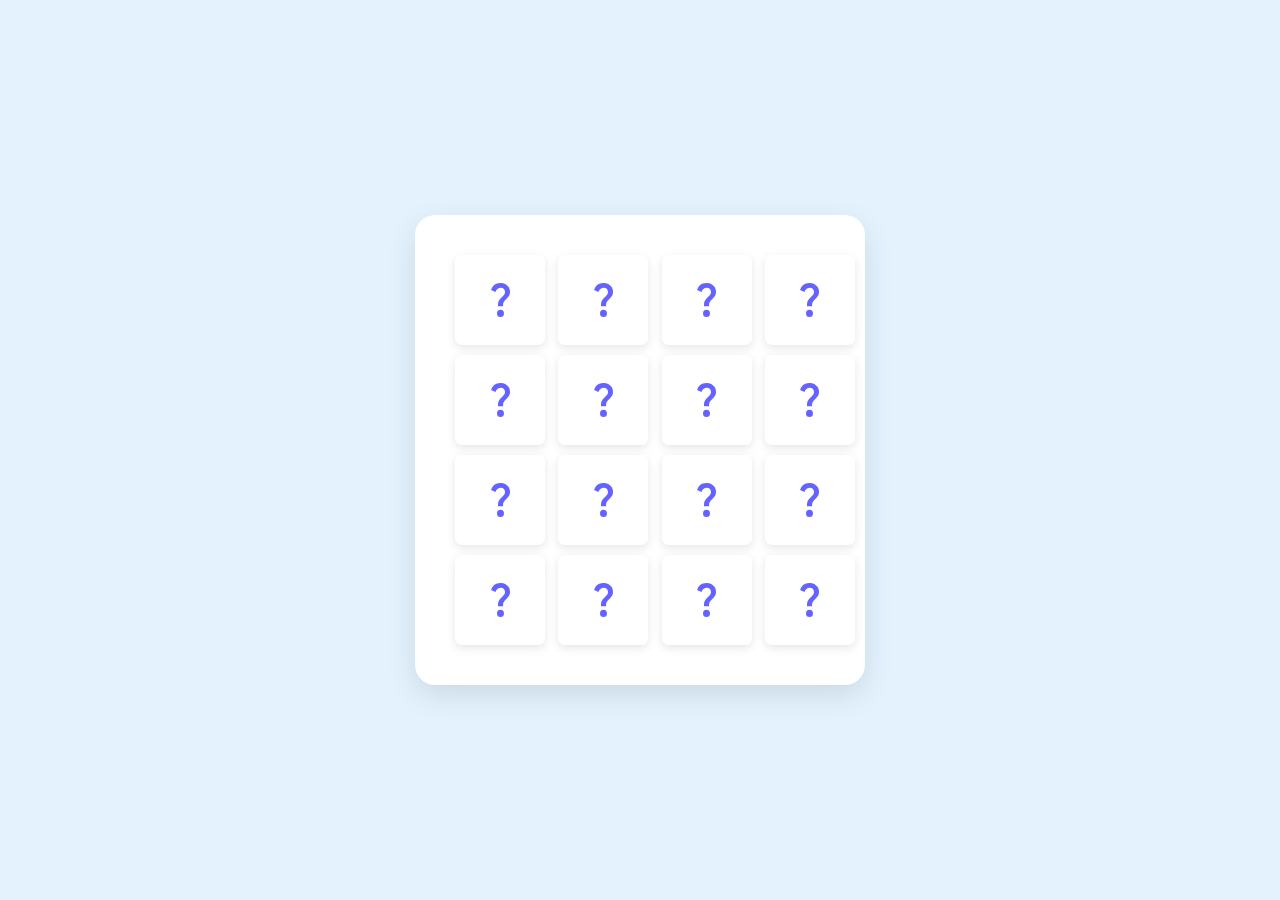
<file: index2.html>
<!DOCTYPE html>
<html lang="en">
<head>
  <meta charset="UTF-8">
  <meta name="viewport" content="width=device-width, initial-scale=1.0">
  <title>Mini Game | CodingNepal</title>
  <!-- Linking Google fonts for icons -->
  <link rel="stylesheet" href="https://fonts.googleapis.com/css2?family=Material+Symbols+Rounded:opsz,wght,FILL,GRAD@24,400,0,0" />
  <!-- Linking SwiperJS CSS (if needed for other features) -->
  <link rel="stylesheet" href="https://cdn.jsdelivr.net/npm/swiper@11/swiper-bundle.min.css">
  <!-- Main style for mini game -->
  <link rel="stylesheet" href="style.css">
</head>
<body>
  <main>
    <div class="wrapper">
      <ul class="cards">
        <li class="card">
          <div class="view front-view">
            <img src="images/que_icon.svg" alt="icon">
          </div>
          <div class="view back-view">
            <img src="images/img-1.png" alt="card-img">
          </div>
        </li>
        <li class="card">
          <div class="view front-view">
            <img src="images/que_icon.svg" alt="icon">
          </div>
          <div class="view back-view">
            <img src="images/img-6.png" alt="card-img">
          </div>
        </li>
        <li class="card">
          <div class="view front-view">
            <img src="images/que_icon.svg" alt="icon">
          </div>
          <div class="view back-view">
            <img src="images/img-3.png" alt="card-img">
          </div>
        </li>
        <li class="card">
          <div class="view front-view">
            <img src="images/que_icon.svg" alt="icon">
          </div>
          <div class="view back-view">
            <img src="images/img-2.png" alt="card-img">
          </div>
        </li>
        <li class="card">
          <div class="view front-view">
            <img src="images/que_icon.svg" alt="icon">
          </div>
          <div class="view back-view">
            <img src="images/img-1.png" alt="card-img">
          </div>
        </li>
        <li class="card">
          <div class="view front-view">
            <img src="images/que_icon.svg" alt="icon">
          </div>
          <div class="view back-view">
            <img src="images/img-5.png" alt="card-img">
          </div>
        </li>
        <li class="card">
          <div class="view front-view">
            <img src="images/que_icon.svg" alt="icon">
          </div>
          <div class="view back-view">
            <img src="images/img-2.png" alt="card-img">
          </div>
        </li>
        <li class="card">
          <div class="view front-view">
            <img src="images/que_icon.svg" alt="icon">
          </div>
          <div class="view back-view">
            <img src="images/img-6.png" alt="card-img">
          </div>
        </li>
        <li class="card">
          <div class="view front-view">
            <img src="images/que_icon.svg" alt="icon">
          </div>
          <div class="view back-view">
            <img src="images/img-3.png" alt="card-img">
          </div>
        </li>
        <li class="card">
          <div class="view front-view">
            <img src="images/que_icon.svg" alt="icon">
          </div>
          <div class="view back-view">
            <img src="images/img-4.png" alt="card-img">
          </div>
        </li>
        <li class="card">
          <div class="view front-view">
            <img src="images/que_icon.svg" alt="icon">
          </div>
          <div class="view back-view">
            <img src="images/img-5.png" alt="card-img">
          </div>
        </li>
        <li class="card">
          <div class="view front-view">
            <img src="images/que_icon.svg" alt="icon">
          </div>
          <div class="view back-view">
            <img src="images/img-4.png" alt="card-img">
          </div>
        </li>
        <li class="card">
          <div class="view front-view">
            <img src="images/que_icon.svg" alt="icon">
          </div>
          <div class="view back-view">
            <img src="images/img-4.png" alt="card-img">
          </div>
        </li>
        <li class="card">
          <div class="view front-view">
            <img src="images/que_icon.svg" alt="icon">
          </div>
          <div class="view back-view">
            <img src="images/img-4.png" alt="card-img">
          </div>
        </li>
        <li class="card">
          <div class="view front-view">
            <img src="images/que_icon.svg" alt="icon">
          </div>
          <div class="view back-view">
            <img src="images/img-4.png" alt="card-img">
          </div>
        </li>
        <li class="card">
          <div class="view front-view">
            <img src="images/que_icon.svg" alt="icon">
          </div>
          <div class="view back-view">
            <img src="images/img-4.png" alt="card-img">
          </div>
        </li>
      </ul>
    </div>
    <script src="script.js"></script>
  </main>
</body>
</html>
</file>
<file: style.css>
/* Importing Google Fonts - Poppins */
@import url('https://fonts.googleapis.com/css2?family=Poppins:wght@400;500;600;700&display=swap');

* {
  margin: 0;
  padding: 0;
  box-sizing: border-box;
  font-family: "Poppins", sans-serif;
}

:root {
  /* Light theme colors */
  --color-text-primary: #1F2936;
  --color-text-placeholder: #798EAE;
  --color-bg-primary: #f9fafb;
  --color-bg-secondary: #ECECFD;
  --color-bg-sidebar: #FFFFFF;
  --color-border-hr: #E2E8F0;
  --color-hover-primary: #695CFE;
  --color-hover-secondary: #e2e2fb;
  --color-shadow: rgba(0, 0, 0, 0.05);
}

body.dark-theme {
  /* Dark theme colors */
  --color-text-primary: #F1F5F9;
  --color-text-placeholder: #A6B7D2;
  --color-bg-primary: #111827;
  --color-bg-secondary: #3D4859;
  --color-bg-sidebar: #1f2937;
  --color-border-hr: #3B475C;
  --color-hover-secondary: #48566a;
  --color-shadow: rgba(0, 0, 0, 0.3);
}

body {
  min-height: 100vh;
  background: var(--color-bg-primary);
}

.sidebar {
  position: sticky;
  top: 0;
  width: 270px;
  height: 100vh;
  display: flex;
  flex-shrink: 0;
  flex-direction: column;
  background: var(--color-bg-sidebar);
  border-right: 1px solid var(--color-border-hr);
  box-shadow: 0 3px 9px var(--color-shadow);
  transition: width 0.4s ease;
}

.sidebar.collapsed {
  width: 90px;
}

.sidebar .sidebar-header {
  padding: 20px 18px;
  display: flex;
  position: relative;
  align-items: center;
  justify-content: space-between;
  border-bottom: 1px solid var(--color-border-hr);
}

.sidebar-header .header-logo {
  width: 46px;
  height: 46px;
  display: block;
  object-fit: contain;
  border-radius: 50%;
  transition: opacity 0.4s ease;
}

.sidebar.collapsed .header-logo {
  opacity: 0;
  pointer-events: none;
}

.site-nav .sidebar-toggle,
.sidebar-header .sidebar-toggle {
  height: 40px;
  width: 40px;
  border: none;
  cursor: pointer;
  display: flex;
  position: absolute;
  right: 18px;
  align-items: center;
  justify-content: center;
  border-radius: 8px;
  color: var(--color-text-primary);
  background: var(--color-bg-secondary);
  transition: 0.4s ease;
}

.site-nav .sidebar-toggle:hover,
.sidebar-header .sidebar-toggle:hover {
  background: var(--color-hover-secondary);
}

.sidebar.collapsed .sidebar-header .sidebar-toggle {
  transform: translateX(-2px);
  height: 48px;
  width: 50px;
}

.sidebar-header .sidebar-toggle span {
  font-size: 1.75rem;
  transition: transform 0.4s ease;
}

.sidebar.collapsed .sidebar-toggle span {
  transform: rotate(180deg);
}

.sidebar .sidebar-content {
  flex: 1;
  padding: 20px 18px;
  overflow: hidden auto;
  scrollbar-width: thin;
  scrollbar-color: var(--color-text-placeholder) transparent;
}

.sidebar.collapsed .sidebar-content {
  scrollbar-width: none;
}

.sidebar-content .search-form {
  border-radius: 8px;
  min-height: 48px;
  margin: 5px 0 20px;
  align-items: center;
  display: flex;
  padding: 0 15px;
  white-space: nowrap;
  background: var(--color-bg-secondary);
  transition: 0.4s ease;
}

.sidebar.collapsed .search-form:hover {
  cursor: pointer;
}

.sidebar-content .search-form:focus-within,
.sidebar.collapsed .search-form:hover {
  background: var(--color-hover-secondary);
}

.sidebar-content .search-form span {
  color: var(--color-text-placeholder);
}

.search-form input {
  background: none;
  outline: none;
  border: none;
  width: 100%;
  margin-left: 15px;
  font-size: 1rem;
  color: var(--color-text-primary);
}

.search-form input::placeholder {
  color: var(--color-text-placeholder);
}

.sidebar-content .menu-list {
  display: flex;
  gap: 4px;
  list-style: none;
  flex-direction: column;
}

.menu-list .menu-link {
  display: flex;
  gap: 12px;
  white-space: nowrap;
  border-radius: 8px;
  padding: 12px 15px;
  align-items: center;
  text-decoration: none;
  color: var(--color-text-primary);
  transition: 0.3s ease;
}

.menu-link .menu-label {
  transition: opacity 0.3s ease;
}

.sidebar.collapsed .menu-link .menu-label {
  opacity: 0;
  pointer-events: none;
}

.menu-list .menu-link:is(:hover, .active) {
  color: #fff;
  background: var(--color-hover-primary);

}

.sidebar .sidebar-footer {
  padding: 20px 18px;
  white-space: nowrap;
  border-top: 1px solid var(--color-border-hr);
}

.sidebar-footer .theme-toggle {
  width: 100%;
  min-height: 48px;
  border-radius: 8px;
  display: flex;
  align-items: center;
  cursor: pointer;
  border: none;
  padding: 0 15px;
  white-space: nowrap;
  color: var(--color-text-primary);
  background: var(--color-bg-secondary);
  transition: 0.3s ease;
}

.sidebar-footer .theme-toggle:hover {
  background: var(--color-hover-secondary);
}

.theme-toggle .theme-label {
  display: flex;
  gap: 10px;
  align-items: center;
}

.theme-toggle .theme-label .theme-text {
  font-size: 1rem;
  transition: opacity 0.4s 0.2s ease;
}

.sidebar.collapsed .theme-toggle :where(.theme-text, .theme-toggle-track) {
  opacity: 0;
  width: 0;
  transition: all 0.2s ease;
}

.theme-toggle .theme-toggle-track {
  height: 24px;
  width: 48px;
  border-radius: 999px;
  margin-left: auto;
  background: #c3d1ec;
  position: relative;
  transition: opacity 0.4s 0.2s ease, background-color 0.3s ease;
}

body.dark-theme .theme-toggle-track {
  background: #695CFE;
}

.theme-toggle-track .theme-toggle-indicator {
  position: absolute;
  top: 3px;
  left: 3px;
  width: 18px;
  height: 18px;
  border-radius: 50%;
  background-color: #fff;
  box-shadow: 0 2px 4px rgba(0, 0, 0, 0.1);
  transition: transform 0.3s ease;
}

body.dark-theme .theme-toggle-indicator {
  transform: translateX(24px);
}

.site-nav {
  top: 0;
  display: none;
  padding: 15px 20px;
  position: sticky;
  background: var(--color-bg-primary);
  border-bottom: 1px solid var(--color-border-hr);
}

.site-nav .sidebar-toggle {
  position: unset;
}

.container {
  display: flex;
}

.container .main-content {
  flex: 1;
  padding: 30px;
  color: var(--color-text-primary);
}

.main-content .page-title {
  font-size: 1.5rem;
  font-weight: 600;
  margin-bottom: 20px;
}

.page-title{
  color: black;
}

.main-content .card {
  border-radius: 8px;
  padding: 20px;
  background-color: var(--color-bg-sidebar);
  box-shadow: 0 1px 3px rgba(0, 0, 0, 0.1);
}

/* Responsive media query code for small screens */
@media (max-width: 768px) {
  body::before {
    content: "";
    position: fixed;
    inset: 0;
    z-index: 10;
    opacity: 0;
    pointer-events: none;
    background: rgba(0, 0, 0, 0.6);
    transition: 0.4s ease;
  }

  body:has(.sidebar:not(.collapsed))::before {
    opacity: 1;
    pointer-events: auto;
  }

  body:has(.sidebar:not(.collapsed)) {
    overflow: hidden;
  }

  .site-nav {
    display: block;
  }

  .sidebar {
    position: fixed;
    top: 0;
    left: 0;
    height: 100%;
    z-index: 20;
    width: 270px;
    transition: left 0.4s ease;
  }

  .sidebar.collapsed {
    left: -270px;
    width: 270px;
  }

  .container .main-content {
    padding: 30px 20px;
  }
}









@import url('https://fonts.googleapis.com/css2?family=Poppins:wght@200;300;400;500&display=swap');
*{
  margin: 0;
  padding: 0;
  box-sizing: border-box;
  font-family: 'Poppins', sans-serif;
}
.main{
  width: 100%;
  height: 100vh;
  display: flex;
  align-items: center;
  justify-content: center;
  background-image: url(images/back.jpg);
  background-position: center;
  background-size: cover;
}
.profile-card{
  display: flex;
  flex-direction: column;
  align-items: center;
  max-width: 400px;
  width: 100%;
  border-radius: 25px;
  padding: 30px;
  border: 1px solid #ffffff40;
  box-shadow: 0 5px 20px rgba(0,0,0,0.4);
}
.image{
  position: relative;
  height: 200px;
  width: 200px;
}
.image .profile-pic{
  width: 100%;
  height: 100%;
  object-fit: cover;
  border-radius: 50%;
  box-shadow: 0 5px 20px rgba(0,0,0,0.4);
}
.data{
  display: flex;
  flex-direction: column;
  align-items: center;
  margin-top: 15px;
}
.data h2{
  font-size: 33px;
  font-weight: 600;
}
span{
  font-size: 18px;
}
.row{
  display: flex;
  align-items: center;
  margin-top: 30px;
}
.row .info{
  text-align: center;
  padding: 0 20px;
}
.buttons{
  display: flex;
  align-items: center;
  margin-top: 30px;
}
.buttons .btn{
  color: #fff;
  text-decoration: none;
  margin: 0 20px;
  padding: 8px 25px;
  border-radius: 25px;
  font-size: 18px;
  white-space: nowrap;
  background: linear-gradient(to left, #33ccff 0%, #ff99cc 100%);
}
.buttons .btn:hover{
  box-shadow: inset 0 5px 20px rgba(0,0,0,0.4);
}

#fb{
  width: 30px;
}




/* Importing Google fonts - Inter */
@import url('https://fonts.googleapis.com/css2?family=Inter:opsz,wght@14..32,100..900&display=swap');

* {
  margin: 0;
  padding: 0;
  box-sizing: border-box;
  font-family: "Inter", sans-serif;
}

body {
  display: flex;
  align-items: center;
  justify-content: center;
  min-height: 100vh;
  background: linear-gradient(#ECEFFE, #C5CFFC);
}

.card-wrapper {
  max-width: 1100px;
  margin: 0 60px 35px;
  padding: 20px 10px;
  overflow: hidden;
}

.card-list .card-item {
  list-style: none;
}

.card-list .card-item .card-link {
  display: block;
  background: #fff;
  padding: 18px;
  user-select: none;
  border-radius: 12px;
  text-decoration: none;
  border: 2px solid transparent;
  box-shadow: 0 10px 10px rgba(0, 0, 0, 0.05);
  transition: 0.2s ease;
}

.card-list .card-item .card-link:active {
  cursor: grabbing;
}

.card-list .card-item .card-link:hover {
  border-color: #5372F0;
}

.card-list .card-link .card-image {
  width: 100%;
  border-radius: 10px;
  aspect-ratio: 16 / 9;
  object-fit: cover;
}

.card-list .card-link .badge {
  color: #5372F0;
  width: fit-content;
  padding: 8px 16px;
  font-size: 0.95rem;
  border-radius: 50px;
  font-weight: 500;
  background: #DDE4FF;
  margin: 16px 0 18px;
}

.card-list .card-link .badge-designer {
  color: #B22485;
  background: #F7DFF5;
}

.card-list .card-link .badge-marketer {
  color: #B25A2B;
  background: #FFE3D2;
}

.card-list .card-link .badge-gamer {
  color: #205C20;
  background: #D6F8D6;
}

.card-list .card-link .badge-editor {
  color: #856404;
  background: #fff3cd;
}

.card-list .card-link .card-title {
  color: #000;
  font-size: 1.19rem;
  font-weight: 600;
}

.card-list .card-link .card-button {
  height: 35px;
  width: 35px;
  color: #5372F0;
  margin: 30px 0 5px;
  background: none;
  cursor: pointer;
  border-radius: 50%;
  border: 2px solid #5372F0;
  transform: rotate(-45deg);
  transition: 0.4s ease;
}

.card-list .card-link:hover .card-button {
  color: #fff;
  background: #5372F0;
}

.card-wrapper .swiper-pagination-bullet {
  height: 13px;
  width: 13px;
  opacity: 0.5;
  background: #5372F0;
}

.card-wrapper .swiper-pagination-bullet-active {
  opacity: 1;
}

.card-wrapper .swiper-slide-button {
  color: #5372F0;
  margin-top: -35px;
}

/* Responsive media query code for small screens */
@media (max-width: 768px) {
  .card-wrapper {
    margin: 0 10px 25px;
  }

  .card-wrapper .swiper-slide-button {
    display: none;
  }
}



/* Import Google Font - Poppins */
@import url('https://fonts.googleapis.com/css2?family=Poppins:wght@400;500;600;700&display=swap');
*{
  margin: 0;
  padding: 0;
  box-sizing: border-box;
  font-family: 'Poppins', sans-serif;
}
body{
  display: flex;
  align-items: center;
  justify-content: center;
  min-height: 100vh;
  background: linear-gradient(to left, #33ccff 0%, #ff99cc 100%);
}
.wrapper{
  padding: 25px;
  border-radius: 10px;
  background: #F8F8F8;
  box-shadow: 0 10px 30px rgba(0,0,0,0.1);
  width: 100%;
  max-width: 450px;
  margin: 0 auto; 
}
.cards, .card, .view{
  display: flex;
  align-items: center;
  justify-content: center;
}
.cards{
  height: 400px;
  width: 400px;
  flex-wrap: wrap;
  justify-content: space-between;
}
.cards .card{
  cursor: pointer;
  list-style: none;
  user-select: none;
  position: relative;
  perspective: 1000px;
  transform-style: preserve-3d;
  height: calc(100% / 4 - 10px);
  width: calc(100% / 4 - 10px);
  z-index: 1;
}
.card.shake{
  animation: shake 0.35s ease-in-out;
}
@keyframes shake {
  0%, 100%{
    transform: translateX(0);
  }
  20%{
    transform: translateX(-13px);
  }
  40%{
    transform: translateX(13px);
  }
  60%{
    transform: translateX(-8px);
  }
  80%{
    transform: translateX(8px);
  }
}
.card .view{
  width: 100%;
  height: 100%;
  position: absolute;
  border-radius: 7px;
  background: #fff;
  pointer-events: none; /* restore this so .card receives click */
  backface-visibility: hidden;
  box-shadow: 0 3px 10px rgba(0,0,0,0.1);
  transition: transform 0.25s linear;
}
.card .front-view img{
  width: 19px;
}
.card .back-view img{
  max-width: 45px;
}
.card .back-view{
  transform: rotateY(-180deg);
}
.card.flip .back-view{
  transform: rotateY(0);
}
.card.flip .front-view{
  transform: rotateY(180deg);
}

@media screen and (max-width: 700px) {
  .cards{
    height: 350px;
    width: 350px;
  }
  .card .front-view img{
    width: 17px;
  }
  .card .back-view img{
    max-width: 40px;
  }
}

@media screen and (max-width: 530px) {
  .cards{
    height: 300px;
    width: 300px;
  }
  .card .front-view img{
    width: 15px;
  }
  .card .back-view img{
    max-width: 35px;
  }
}

.hidden{
  display: none;
}





/* Import Google font - Poppins */
@import url('https://fonts.googleapis.com/css2?family=Poppins:wght@400;500;600&display=swap');
*{
  margin: 0;
  padding: 0;
  box-sizing: border-box;
  font-family: 'Poppins', sans-serif;
}
body{
  display: flex;
  align-items: center;
  justify-content: center;
  min-height: 100vh;
  background: #4A98F7;
}

section{
  background: #fff;
  border-radius: 7px;
}
.tools-board{
  width: 210px;
  padding: 15px 22px 0;
}
.tools-board .row{
  margin-bottom: 20px;
}
.row .options{
  list-style: none;
  margin: 10px 0 0 5px;
}
.row .options .option{
  display: flex;
  cursor: pointer;
  align-items: center;
  margin-bottom: 10px;
}
.option:is(:hover, .active) img{
  filter: invert(17%) sepia(90%) saturate(3000%) hue-rotate(900deg) brightness(100%) contrast(100%);
}
.option :where(span, label){
  color: #5A6168;
  cursor: pointer;
  padding-left: 10px;
}
.option:is(:hover, .active) :where(span, label){
  color: #4A98F7;
}
.option #fill-color{
  cursor: pointer;
  height: 14px;
  width: 14px;
}
#fill-color:checked ~ label{
  color: #4A98F7;
}
.option #size-slider{
  width: 100%;
  height: 5px;
  margin-top: 10px;
}
.colors .options{
  display: flex;
  justify-content: space-between;
}
.colors .option{
  height: 20px;
  width: 20px;
  border-radius: 50%;
  margin-top: 3px;
  position: relative;
}
.colors .option:nth-child(1){
  background-color: #fff;
  border: 1px solid #bfbfbf;
}
.colors .option:nth-child(2){
  background-color: #000;
}
.colors .option:nth-child(3){
  background-color: #E02020;
}
.colors .option:nth-child(4){
  background-color: #6DD400;
}
.colors .option:nth-child(5){
  background-color: #4A98F7;
}
.colors .option.selected::before{
  position: absolute;
  content: "";
  top: 50%;
  left: 50%;
  height: 12px;
  width: 12px;
  background: inherit;
  border-radius: inherit;
  border: 2px solid #fff;
  transform: translate(-50%, -50%);
}
.colors .option:first-child.selected::before{
  border-color: #ccc;
}
.option #color-picker{
  opacity: 0;
  cursor: pointer;
}
.buttons button{
  width: 100%;
  color: #fff;
  border: none;
  outline: none;
  padding: 11px 0;
  font-size: 0.9rem;
  margin-bottom: 13px;
  background: none;
  border-radius: 4px;
  cursor: pointer;
}
.buttons .clear-canvas{
  color: #6C757D;
  border: 1px solid #6C757D;
  transition: all 0.3s ease;
}
.clear-canvas:hover{
  color: #fff;
  background: #6C757D;
}
.buttons .save-img{
  background: #4A98F7;
  border: 1px solid #4A98F7;
}
.drawing-board{
  flex: 1;
  height: 100%;
  position: relative;
  background: #fff;
  border-radius: 0 7px 7px 0;
  box-shadow: 0 0 10px rgba(0, 0, 0, 0.1);
  display: flex;
  align-items: center;
  justify-content: center;
  overflow: hidden;
}
.drawing-board canvas{
  width: 100%;
  height: 100%;
}

.title{
  color: black;
}




/* Import Google font - Poppins */
@import url('https://fonts.googleapis.com/css2?family=Poppins:wght@400;500;600&display=swap');
* {
  margin: 0;
  padding: 0;
  box-sizing: border-box;
  font-family: 'Poppins', sans-serif;
}
body {
  display: flex;
  align-items: center;
  justify-content: center;
  min-height: 100vh;
  background: #E3F2FD;
}
.wrapper {
  padding: 35px 40px;
  border-radius: 20px;
  background: white;
}
.wrapper header {
  display: flex;
  color: #B2B2B2;
  align-items: center;
  justify-content: space-between;
}
header h2 {
  font-size: 1.6rem;
}
header .column {
  display: flex;
  align-items: center;
}
header span {
  font-weight: 500;
  margin-right: 15px;
  font-size: 1.19rem;
}
header input {
  outline: none;
  border-radius: 30px;
}
.volume-slider input {
  accent-color: #fff;
}
.keys-checkbox input {
  height: 30px;
  width: 60px;
  cursor: pointer;
  appearance: none;
  position: relative;
  background: #4B4B4B
}
.keys-checkbox input::before {
  content: "";
  position: absolute;
  top: 50%;
  left: 5px;
  width: 20px;
  height: 20px;
  border-radius: 50%;
  background: #8c8c8c;
  transform: translateY(-50%);
  transition: all 0.3s ease;
}
.keys-checkbox input:checked::before {
  left: 35px;
  background: #fff;
}
.piano-keys {
  display: flex;
  list-style: none;
  margin-top: 40px;
}
.piano-keys .key {
  cursor: pointer;
  user-select: none;
  position: relative;
  text-transform: uppercase;
}
.piano-keys .black {
  z-index: 2;
  width: 44px;
  height: 140px;
  margin: 0 -22px 0 -22px;
  border-radius: 0 0 5px 5px;
  background: linear-gradient(#333, #000);
}
.piano-keys .black.active {
  box-shadow: inset -5px -10px 10px rgba(255,255,255,0.1);
  background:linear-gradient(to bottom, #000, #434343);
}
.piano-keys .white {
  height: 230px;
  width: 70px;
  border-radius: 8px;
  border: 1px solid #000;
  background: linear-gradient(#fff 96%, #eee 4%);
}
.piano-keys .white.active {
  box-shadow: inset -5px 5px 20px rgba(0,0,0,0.2);
  background:linear-gradient(to bottom, #fff 0%, #eee 100%);
}
.piano-keys .key span {
  position: absolute;
  bottom: 20px;
  width: 100%;
  color: #A2A2A2;
  font-size: 1.13rem;
  text-align: center;
}
.piano-keys .key.hide span {
  display: none;
}
.piano-keys .black span {
  bottom: 13px;
  color: #888888;
}

@media screen and (max-width: 815px) {
  .wrapper {
    padding: 25px;
  }
  header {
    flex-direction: column;
  }
  header :where(h2, .column) {
    margin-bottom: 13px;
  }
  .volume-slider input {
    max-width: 100px;
  }
  .piano-keys {
    margin-top: 20px;
  }
  .piano-keys .key:where(:nth-child(9), :nth-child(10)) {
    display: none;
  }
  .piano-keys .black {
    height: 100px;
    width: 40px;
    margin: 0 -20px 0 -20px;
  }
  .piano-keys .white {
    height: 180px;
    width: 60px;
  }
}

@media screen and (max-width: 615px) {
  .piano-keys .key:nth-child(13),
  .piano-keys .key:nth-child(14),
  .piano-keys .key:nth-child(15),
  .piano-keys .key:nth-child(16),
  .piano-keys .key :nth-child(17) {
    display: none;
  }
  .piano-keys .white {
    width: 50px;
  }
}
</file>
